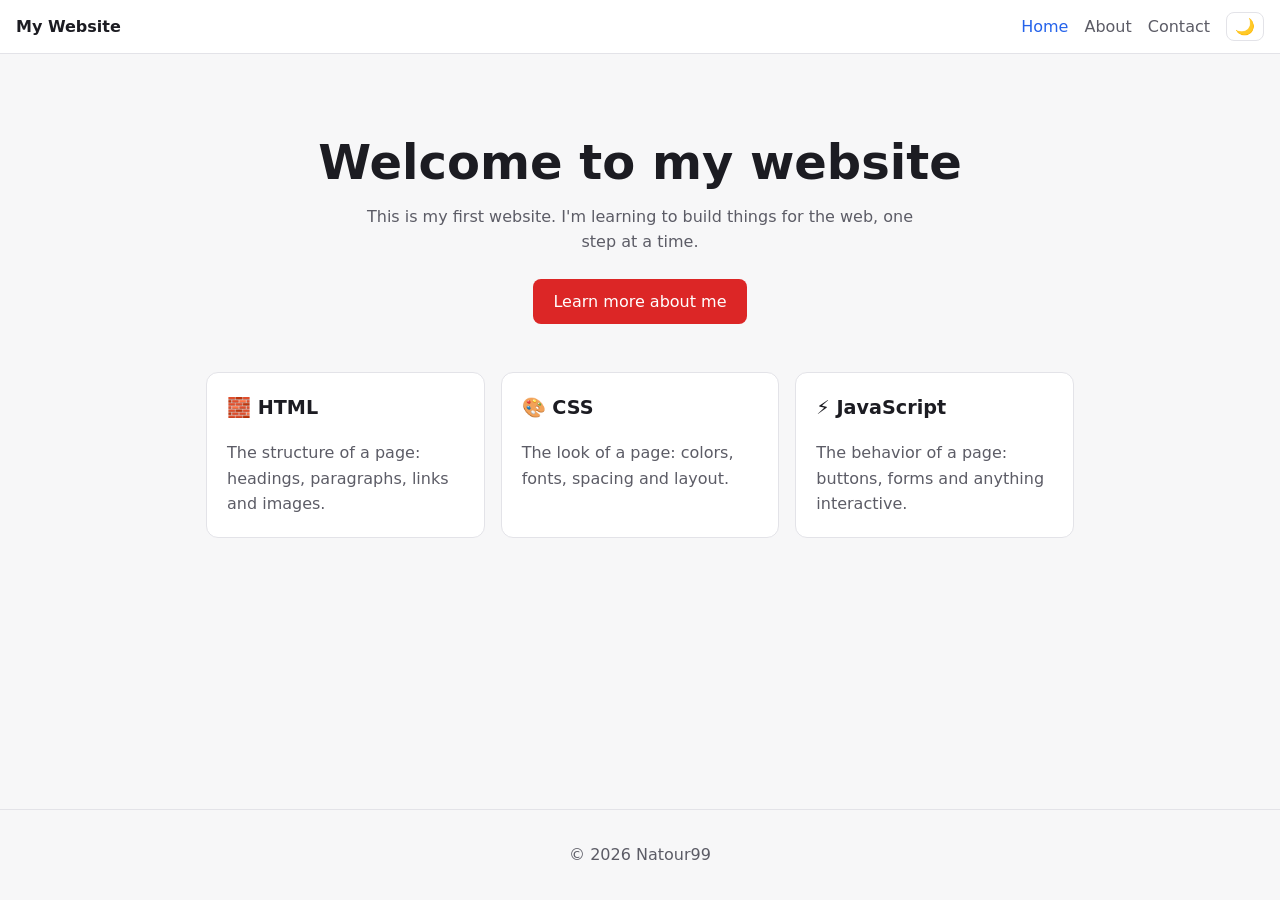
<file: index.html>
<!doctype html>
<html lang="en">
<head>
  <meta charset="utf-8">
  <meta name="viewport" content="width=device-width, initial-scale=1">
  <title>My Website</title>
  <link rel="stylesheet" href="css/style.css">
</head>
<body>
  <header class="site-header">
    <a class="logo" href="index.html">My Website</a>
    <nav>
      <a href="index.html" class="active">Home</a>
      <a href="about.html">About</a>
      <a href="contact.html">Contact</a>
    </nav>
    <button id="theme-toggle" aria-label="Switch light or dark mode">🌙</button>
  </header>

  <main>
    <section class="hero">
      <h1>Welcome to my website</h1>
      <p>This is my first website. I'm learning to build things for the web, one step at a time.</p>
      <a class="button" href="about.html">Learn more about me</a>
    </section>

    <section class="cards">
      <article class="card">
        <h2>🧱 HTML</h2>
        <p>The structure of a page: headings, paragraphs, links and images.</p>
      </article>
      <article class="card">
        <h2>🎨 CSS</h2>
        <p>The look of a page: colors, fonts, spacing and layout.</p>
      </article>
      <article class="card">
        <h2>⚡ JavaScript</h2>
        <p>The behavior of a page: buttons, forms and anything interactive.</p>
      </article>
    </section>
  </main>

  <footer class="site-footer">
    <p>© <span id="year"></span> Natour99</p>
  </footer>

  <script src="js/main.js"></script>
</body>
</html>
</file>
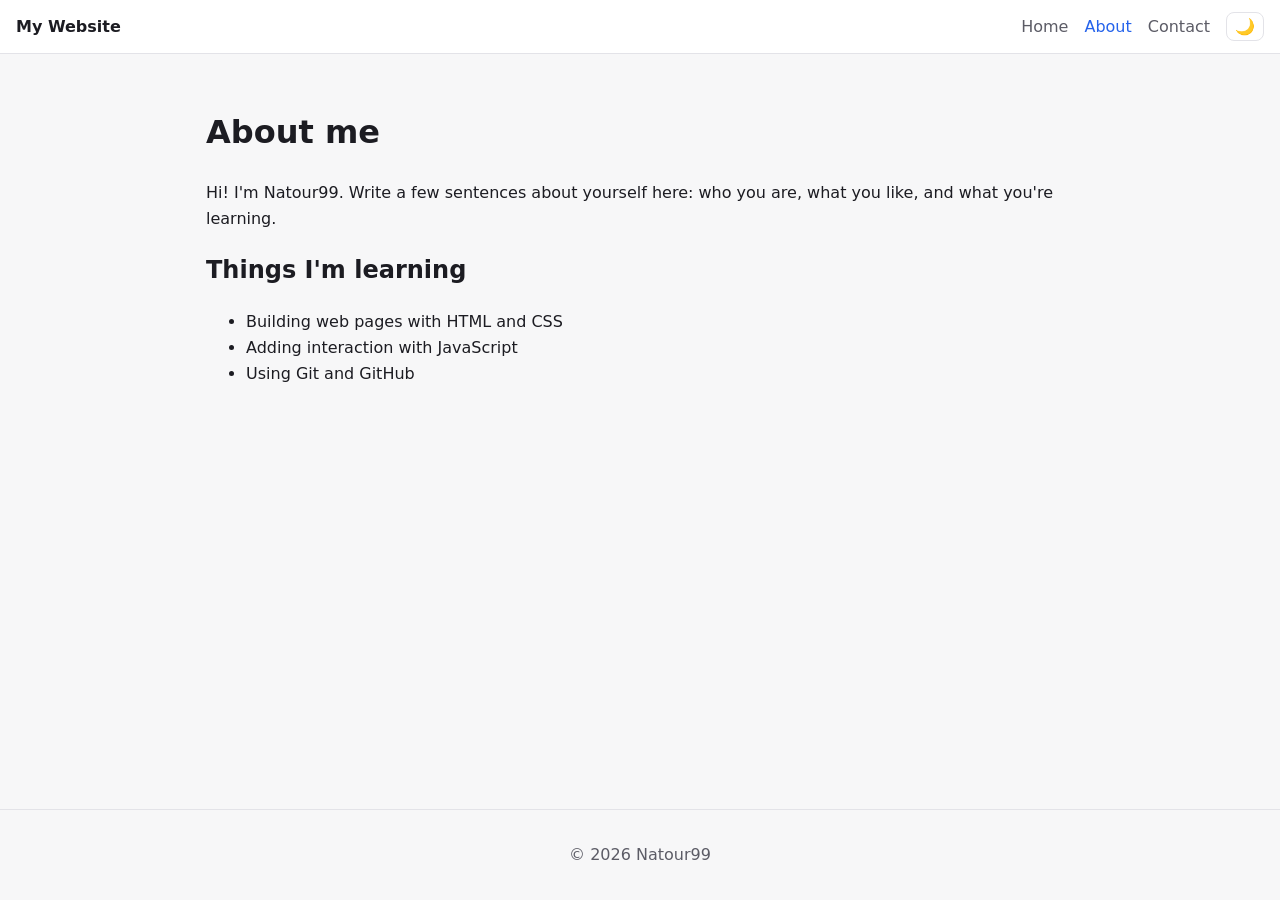
<file: about.html>
<!doctype html>
<html lang="en">
<head>
  <meta charset="utf-8">
  <meta name="viewport" content="width=device-width, initial-scale=1">
  <title>About – My Website</title>
  <link rel="stylesheet" href="css/style.css">
</head>
<body>
  <header class="site-header">
    <a class="logo" href="index.html">My Website</a>
    <nav>
      <a href="index.html">Home</a>
      <a href="about.html" class="active">About</a>
      <a href="contact.html">Contact</a>
    </nav>
    <button id="theme-toggle" aria-label="Switch light or dark mode">🌙</button>
  </header>

  <main class="page">
    <h1>About me</h1>
    <p>Hi! I'm Natour99. Write a few sentences about yourself here: who you are, what you like, and what you're learning.</p>

    <h2>Things I'm learning</h2>
    <ul>
      <li>Building web pages with HTML and CSS</li>
      <li>Adding interaction with JavaScript</li>
      <li>Using Git and GitHub</li>
    </ul>
  </main>

  <footer class="site-footer">
    <p>© <span id="year"></span> Natour99</p>
  </footer>

  <script src="js/main.js"></script>
</body>
</html>
</file>
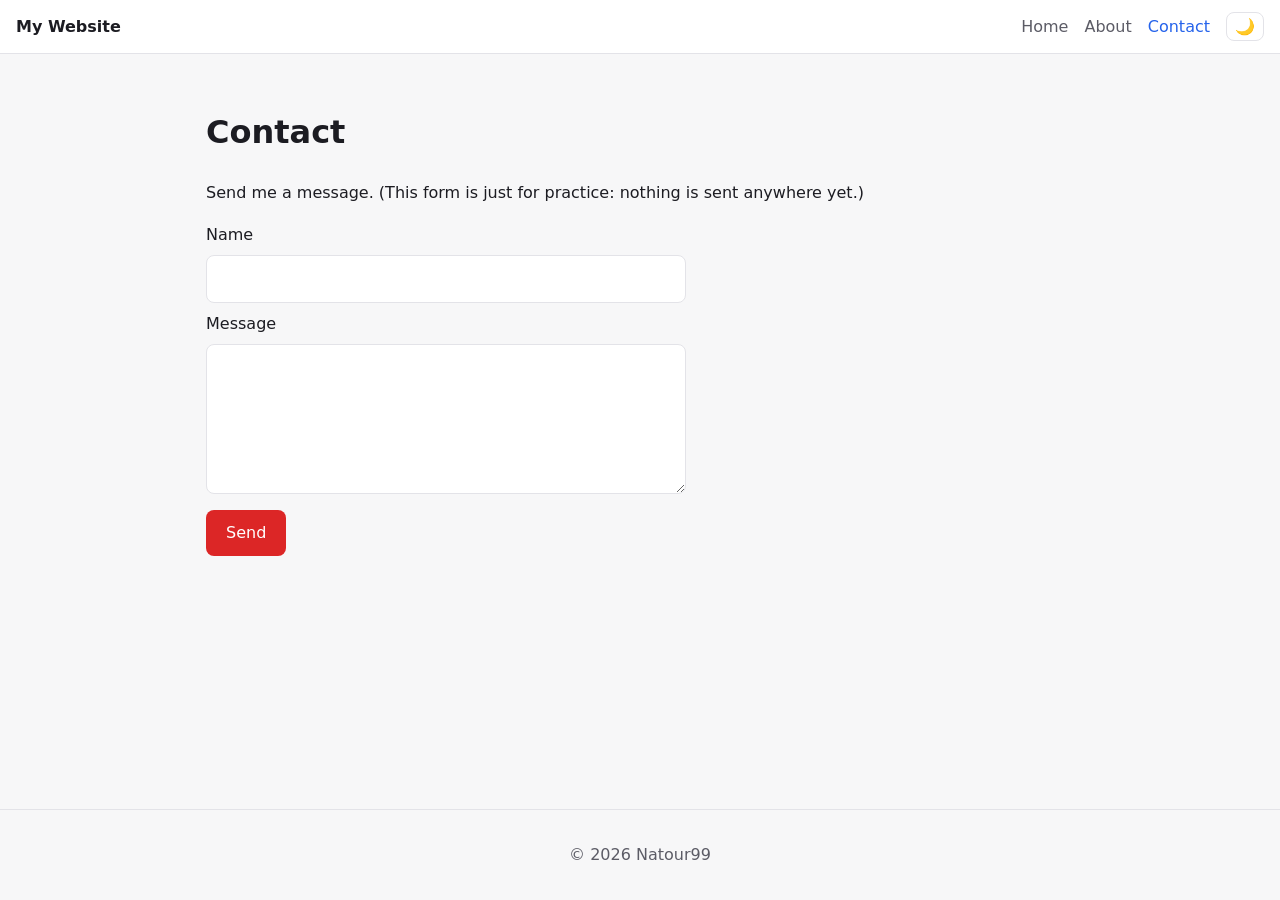
<file: contact.html>
<!doctype html>
<html lang="en">
<head>
  <meta charset="utf-8">
  <meta name="viewport" content="width=device-width, initial-scale=1">
  <title>Contact – My Website</title>
  <link rel="stylesheet" href="css/style.css">
</head>
<body>
  <header class="site-header">
    <a class="logo" href="index.html">My Website</a>
    <nav>
      <a href="index.html">Home</a>
      <a href="about.html">About</a>
      <a href="contact.html" class="active">Contact</a>
    </nav>
    <button id="theme-toggle" aria-label="Switch light or dark mode">🌙</button>
  </header>

  <main class="page">
    <h1>Contact</h1>
    <p>Send me a message. (This form is just for practice: nothing is sent anywhere yet.)</p>

    <form id="contact-form">
      <label for="name">Name</label>
      <input id="name" name="name" required>

      <label for="message">Message</label>
      <textarea id="message" name="message" rows="5" required></textarea>

      <button class="button" type="submit">Send</button>
    </form>
    <p id="form-result" hidden></p>
  </main>

  <footer class="site-footer">
    <p>© <span id="year"></span> Natour99</p>
  </footer>

  <script src="js/main.js"></script>
</body>
</html>
</file>
<file: css/style.css>
/* Colors are stored as variables so light and dark mode can swap them. */
:root {
  --bg: #f7f7f8;
  --surface: #ffffff;
  --text: #1c1c22;
  --muted: #5c5c66;
  --accent: #2563eb;
  --border: #e3e3e8;
  --button: #dc2626;
}

/* Dark mode: main.js adds the "dark" class to <html>. */
:root.dark {
  --bg: #121216;
  --surface: #1c1c22;
  --text: #ececf1;
  --muted: #a0a0ab;
  --accent: #60a5fa;
  --border: #2c2c34;
  --button: #ef4444;
}

* { box-sizing: border-box; }

body {
  margin: 0;
  font-family: system-ui, -apple-system, "Segoe UI", sans-serif;
  line-height: 1.6;
  background: var(--bg);
  color: var(--text);
  display: flex;
  flex-direction: column;
  min-height: 100vh;
}

main { flex: 1; width: 100%; max-width: 900px; margin: 0 auto; padding: 32px 16px; }

/* Header and navigation */
.site-header {
  display: flex;
  align-items: center;
  gap: 16px;
  padding: 12px 16px;
  background: var(--surface);
  border-bottom: 1px solid var(--border);
}
.logo { font-weight: 700; color: var(--text); text-decoration: none; margin-right: auto; }
nav { display: flex; gap: 16px; }
nav a { color: var(--muted); text-decoration: none; }
nav a:hover, nav a.active { color: var(--accent); }
#theme-toggle { background: none; border: 1px solid var(--border); border-radius: 8px; padding: 4px 8px; cursor: pointer; font-size: 1rem; }

/* Home page */
.hero { text-align: center; padding: 48px 0; }
.hero h1 { font-size: clamp(2rem, 6vw, 3rem); margin: 0 0 12px; line-height: 1.2; }
.hero p { color: var(--muted); max-width: 560px; margin: 0 auto 24px; }

.cards { display: grid; grid-template-columns: repeat(auto-fit, minmax(220px, 1fr)); gap: 16px; }
.card { background: var(--surface); border: 1px solid var(--border); border-radius: 12px; padding: 20px; }
.card h2 { margin-top: 0; font-size: 1.2rem; }
.card p { color: var(--muted); margin-bottom: 0; }

/* Buttons */
.button {
  display: inline-block;
  background: var(--button);
  color: #fff;
  border: none;
  border-radius: 8px;
  padding: 10px 20px;
  font: inherit;
  text-decoration: none;
  cursor: pointer;
}
.button:hover { opacity: 0.9; }

/* Contact form */
form { display: flex; flex-direction: column; gap: 8px; max-width: 480px; }
input, textarea {
  font: inherit;
  padding: 10px;
  border: 1px solid var(--border);
  border-radius: 8px;
  background: var(--surface);
  color: var(--text);
}
form .button { align-self: flex-start; margin-top: 8px; }
#form-result { color: var(--accent); font-weight: 600; }

/* Footer */
.site-footer { text-align: center; padding: 16px; color: var(--muted); border-top: 1px solid var(--border); }

/* Small screens: let the header wrap onto two lines. */
@media (max-width: 480px) {
  .site-header { flex-wrap: wrap; }
}
</file>
